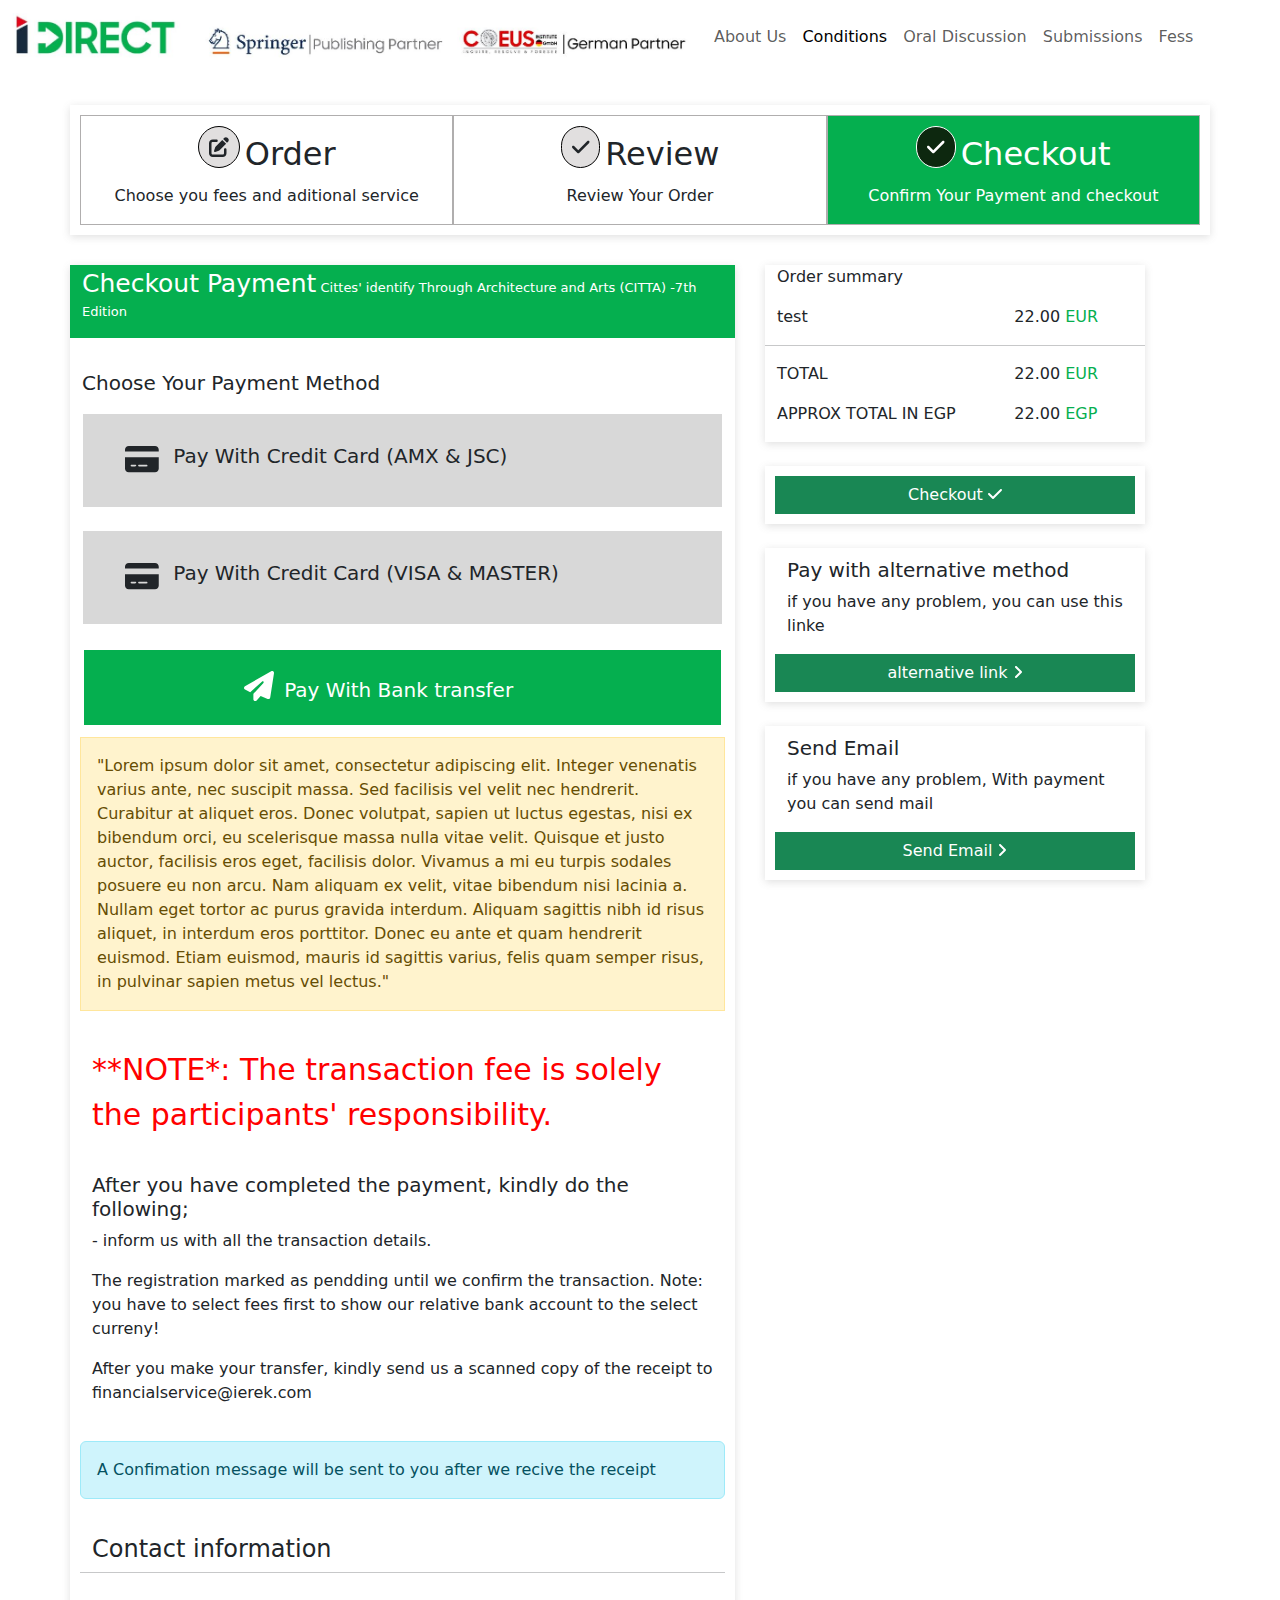
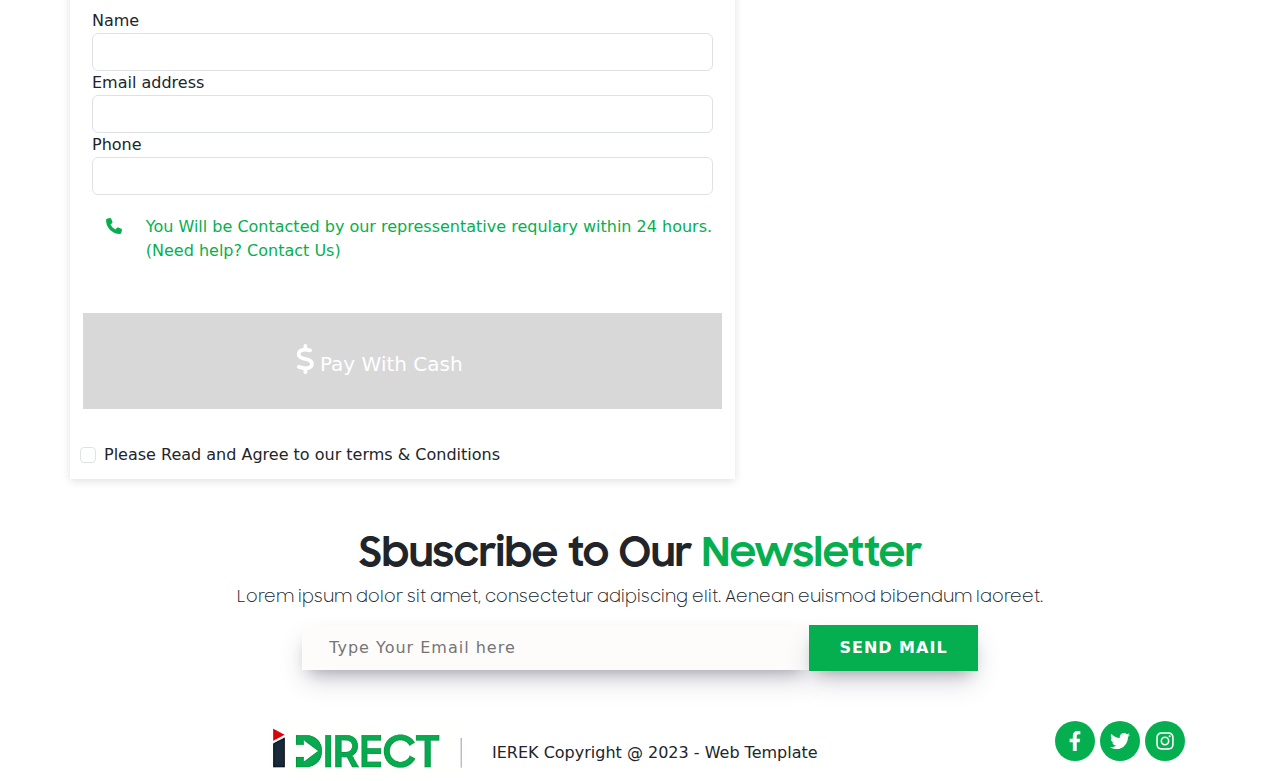
<file: checkout.html>
<!DOCTYPE html>
<html lang="en">

<head>
    <meta charset="UTF-8">
    <meta name="description">
    <meta name="keywords" content="HTML,CSS,bootstrap,JavaScript,education,CS,IS">
    <meta name="author" content="Error 404">
    <meta name="viewport" content="width=device-width, initial-scale=1.0">
    <!-- Latest compiled and minified CSS -->
    <link rel="stylesheet" href="css/bootstrap.min.css">

    <link href="css/style.css" rel="stylesheet">

    <link href="css/bootstrap.css" rel="stylesheet">
    <link href="css/owl.carousel.min.css" rel="stylesheet">
    <link href="css/owl.theme.default.min.css" rel="stylesheet">



    <!-- Bootstrap CSS -->


    <!-- Bootstrap JS -->

    <title>checkout</title>

    <script src="js/all.js"></script>
    <style>
        /****************status*******************************/
        #statues {
            margin-top: 30px;
            text-align: center;
            box-shadow: rgba(99, 99, 99, 0.2) 0px 2px 8px 0px;


        }

        .statues-icon {
            border: 1px solid black;
            font-size: 20px;
            border-radius: 110px;
            padding: 10px;
            background-color: rgb(225, 223, 223);

        }

        .status-row {
            padding: 10px;
        }

        .status-col {
            border: 1px solid #b0aeae;
            padding-top: 10px;

        }

        .status-p {
            padding-top: 10px;
            text-align: center;
        }

        #status-active {
            background-color: #05af4f;
            color: white;
        }

        #icon-active {
            border: 1px solid white;
            color: white;
            border-radius: 110px;
            background-color: rgb(13, 40, 15);
        }

        /****************status*******************************/
        /************************checkout********************/
        .checkout-container {
            margin-top: 30px;
            
        }

        .checkout-p {
            padding-top: 30px;
            font-size: 20px;
        }

        .checkout-row {
            background-color: rgb(216, 216, 216);
            padding: 30px;
            margin-left: 1px;
            margin-right: 1px;
        }

        .checkout-form {
            background-color: #05af4f;
            color: white;
            padding: 20px;
            margin: 2px;
        }

        #warning-p {
            color: red;
            font-size: 30px;
        }
        .checkout-col1{
            box-shadow: rgba(99, 99, 99, 0.2) 0px 2px 8px 0px;
            
        }
        .checkout-col2{
            margin-left: 30px;
        }
        .payment1{
            text-align: end;
        }
        /************************checkout********************/
        @media(max-width:557px) {
            #statues{
                margin-left: 2px;
            }
            .checkout-container{
                margin-left: 2px;
            }
            .checkout-col2{
                padding-top: 30px;
                margin-left: 0px;
            }
            .payment-text{
                margin-left: 15px;
                font-size: 12px;
            }
            #warning-p{
                font-size: 16px;
            }
        }
    </style>
</head>

<body>
    <!--start navbar-->
    <nav class="navbar navbar-expand-lg navbar-light">
        <div class="container-fluid " id="header">
            <a class="navbar-brand" href="#"><img src="img/Capture.JPG" style="" id="logo"></a>
            <button class="navbar-toggler" type="button" data-bs-toggle="collapse" data-bs-target="#navbarNav"
                aria-controls="navbarNav" aria-expanded="false" aria-label="Toggle navigation">
                <span class="navbar-toggler-icon"></span>
            </button>
            <div class=" navbarNav collapse navbar-collapse" id="navbarNav">
                <ul class="navbar-nav">
                    <li class="nav-item">
                        <a class="nav-link " href="#test">About Us</a>
                    </li>
                    <div class="nav-tab navbar-nav">
                        <li class="nav-item">
                            <a class="nav-link active" href="#conditions">Conditions</a>
                        </li>
                        <li class="nav-item">
                            <a class="nav-link" href="#oral">Oral Discussion</a>
                        </li>
                        <li class="nav-item">
                            <a class="nav-link" href="#submissions">Submissions</a>
                        </li>
                        <li class="nav-item">
                            <a class="nav-link" href="#fess">Fess</a>
                        </li>
                    </div>
                </ul>
            </div>
        </div>
    </nav>
    <!--end navbar-->
    <!--start statues section-->
    <div class="container" id="statues">
        <div class="row status-row">
            <div class="col-md-4 col-sm-12 status-col">
                <div class="review-item">
                    <div class="reivew-top">
                        <i class="fas fa-edit myicon statues-icon" style=" "></i>
                        <h2 style="display: inline;">Order</h2>
                    </div>
                    <p class="status-p">Choose you fees and aditional service </p>
                </div>
            </div>

            <div class="col-md-4 col-sm-12 status-col">
                <div class="review-item">
                    <div class="reivew-top">
                        <i class="fa-solid fa-check  myicon statues-icon"></i>
                        <h2 style="display: inline;">Review</h2>
                    </div>
                    <p class="status-p">Review Your Order</p>
                </div>
            </div>
            <div class="col-md-4 col-sm-12 status-col" id="status-active">
                <div class="review-item">
                    <div class="reivew-top">
                        <i class="fa-solid fa-check  myicon statues-icon" id="icon-active"></i>
                        <h2 style="display: inline;" id="status-active">Checkout</h2>
                    </div>
                    <p class="status-p" id="status-active">Confirm Your Payment and checkout </p>
                </div>
            </div>
        </div>
    </div>
    <!--end statues section-->






    <!--start form checkout-->
    <div class="container checkout-container" >
        <div class="row">
            <div  class="col-md-7 col-sm-12 checkout-col1" style="" >
                <div class="row" style="background-color: #05af4f;">
                    <p style="color: white; font-size: 13px;"><span style="font-size: 25px;">Checkout Payment</span>
                        Cittes' identify Through Architecture
                        and Arts (CITTA) -7th Edition</p>

                </div>

                <p class="checkout-p">Choose Your Payment Method</p>

                <div class="row checkout-row" style="">
                    <div class="col-1" style="text-align: end;">
                        <i class="fa-solid fa-credit-card" style="font-size: 30px; "></i>

                    </div>
                    <div class="col-11">
                        <h5 class="payment-text" style="display: inline;">Pay With Credit Card (AMX & JSC)</h5>

                    </div>
                </div>
                <br>
                <div class="row checkout-row" >
                    <div class="col-1 payment1" style="text-align: end;" >
                        <i class="fa-solid fa-credit-card" style="font-size: 30px; "></i>

                    </div>
                    <div class="col-11">
                        <h5  class="payment-text" style="display: inline;">Pay With Credit Card (VISA & MASTER)</h5>

                    </div>
                </div>
                <br>
               
                <div class="row  checkout-form" id="bank" style="">
                    <button id="btn1" style="background-color: #05af4f; border: none; color: white;">
                    <div class="col-11">
                        <i class="fa-solid fa-paper-plane" style="font-size: 30px; "></i>
                        <h5  style="display: inline; margin-left: 5px;">Pay With Bank transfer</h5>

                    </div>
                </button>
                </div>
            

                <div id="content1">
                    <div class="row" style=" padding: 10px;">
                        <div class="alert alert-warning" id="Instructions" role="alert" style="border-radius: 0px;">
                            "Lorem ipsum dolor sit amet, consectetur adipiscing elit. Integer venenatis varius ante, nec
                            suscipit massa. Sed facilisis vel velit nec hendrerit. Curabitur at aliquet eros. Donec
                            volutpat, sapien ut luctus egestas, nisi ex bibendum orci, eu scelerisque massa nulla vitae
                            velit. Quisque et justo auctor, facilisis eros eget, facilisis dolor. Vivamus a mi eu turpis
                            sodales posuere eu non arcu. Nam aliquam ex velit, vitae bibendum nisi lacinia a. Nullam
                            eget tortor ac purus gravida interdum. Aliquam sagittis nibh id risus aliquet, in interdum
                            eros porttitor. Donec eu ante et quam hendrerit euismod. Etiam euismod, mauris id sagittis
                            varius, felis quam semper risus, in pulvinar sapien metus vel lectus."
                        </div>
                    </div>
                    <div class="row" style=" padding: 10px;">
                        <p id="warning-p">**NOTE*: The transaction fee is solely the participants' responsibility.</p>
                    </div>
                    <div class="row" style=" padding: 10px;">
                        <h5>After you have completed the payment, kindly do the following;</h5>
                        <br>
                        <p>- inform us with all the transaction details.</p>
                        <p>The registration marked as pendding until we confirm the transaction. Note: you have to select
                            fees first to show our relative bank account to the select curreny!</p>
                        <p>After you make your transfer, kindly send us a scanned copy of the receipt to
                            financialservice@ierek.com </p>
                    </div>
                    <div class="row" style=" padding: 10px;">
    
                        <div class="alert alert-info" role="alert">
                            A Confimation message will be sent to you after we recive the receipt
                        </div>
                    </div>
                    <div class="row" style=" padding: 10px;">
    
                        <h4> Contact information</h4>
                        <hr>
                    </div>
                    <form action="#" method="POST">
    
                        <div class="row" style=" padding: 10px;">
    
                            <div class="col-12">
                                <label for="Name">Name</label>
                                <input type="text" class="form-control" id="email">
                            </div>
    
                            <br>
    
                            <div class="col-12">
                                <label for="email">Email address</label>
                                <input type="email" class="form-control" id="email">
                            </div>
    
                            <br>
                            <div class="col-12">
                                <label for="Phone">Phone</label>
                                <input type="number" class="form-control" id="email">
                            </div>
    
                        </div>
                    </form>
                    <div class="row" style=" padding: 10px;">
                        <div class="col-1"  style="text-align: end;">
                            <i class="fa-solid fa-phone" style="color: #05af4f; text-align: end;" ></i>
    
                        </div>
                        <div class="col-11" style="text-align: start;">
                            <p style="color: #05af4f; ">You Will be Contacted by our repressentative requlary within 24 hours. (Need help? Contact Us)</p>
                        </div>
                    </div>
                </div>
                
                <br>
                
                <div class="row checkout-row"  id="cash">
                    
                    <button id="btn2" style="background-color: #d8d8d8; border: none; color: white;">
                    <div class="col-11">
                        <i class="fa-solid fa-dollar-sign" style="font-size: 30px; "></i>
                        <h5 style="display: inline;">Pay With Cash</h5>

                    </div>
                </button>
                </div>
                
                <br>
                <div id="content2" style="display: none;">
                    <div class="row" style=" padding: 10px;">
                        <div class="alert alert-warning" id="Instructions" role="alert" style="border-radius: 0px;">
                            "Lorem ipsum dolor sit amet, consectetur adipiscing elit. Integer venenatis varius ante, nec
                            suscipit massa. Sed facilisis vel velit nec hendrerit. Curabitur at aliquet eros. Donec
                            volutpat, sapien ut luctus egestas, nisi ex bibendum orci, eu scelerisque massa nulla vitae
                            velit. Quisque et justo auctor, facilisis eros eget, facilisis dolor. Vivamus a mi eu turpis
                            sodales posuere eu non arcu. Nam aliquam ex velit, vitae bibendum nisi lacinia a. Nullam
                            eget tortor ac purus gravida interdum. Aliquam sagittis nibh id risus aliquet, in interdum
                            eros porttitor. Donec eu ante et quam hendrerit euismod. Etiam euismod, mauris id sagittis
                            varius, felis quam semper risus, in pulvinar sapien metus vel lectus."
                        </div>
                    </div>
                    <div class="row" style=" padding: 10px;">
                        <p id="warning-p">**NOTE*: The transaction fee is solely the participants' responsibility.</p>
                    </div>
                    <div class="row" style=" padding: 10px;">
                        <h5>After you have completed the payment, kindly do the following;</h5>
                        <br>
                        <p>- inform us with all the transaction details.</p>
                        <p>The registration marked as pendding until we confirm the transaction. Note: you have to select
                            fees first to show our relative bank account to the select curreny!</p>
                        <p>After you make your transfer, kindly send us a scanned copy of the receipt to
                            financialservice@ierek.com </p>
                    </div>
                    <div class="row" style=" padding: 10px;">
    
                        <div class="alert alert-info" role="alert">
                            A Confimation message will be sent to you after we recive the receipt
                        </div>
                    </div>
                    <div class="row" style=" padding: 10px;">
    
                        <h4> Contact information</h4>
                        <hr>
                    </div>
                    <form action="#" method="POST">
    
                        <div class="row" style=" padding: 10px;">
    
                            <div class="col-12">
                                <label for="Name">Name</label>
                                <input type="text" class="form-control" id="email">
                            </div>
    
                            <br>
    
                            <div class="col-12">
                                <label for="email">Email address</label>
                                <input type="email" class="form-control" id="email">
                            </div>
    
                            <br>
                            <div class="col-12">
                                <label for="Phone">Phone</label>
                                <input type="number" class="form-control" id="email">
                            </div>
    
                        </div>
                    </form>
                    <div class="row" style=" padding: 10px;">
                        <div class="col-1"  style="text-align: end;">
                            <i class="fa-solid fa-phone" style="color: #05af4f; text-align: end;" ></i>
    
                        </div>
                        <div class="col-11" style="text-align: start;">
                            <p style="color: #05af4f; ">You Will be Contacted by our repressentative requlary within 24 hours. (Need help? Contact Us)</p>
                        </div>
                    </div>
                </div>
                <div class="row" style=" padding: 10px;">
                    <div class="form-check">
                        <input class="form-check-input" type="checkbox" value="" id="flexCheckDefault">
                        <label class="form-check-label" for="flexCheckDefault">
                        Please Read and Agree to our terms & Conditions
                        </label>
                </div>
            </div>
            </div>

            <div class="col-md-4 col-sm-12 checkout-col2"  >
                <div class="row" style="box-shadow: rgba(99, 99, 99, 0.2) 0px 2px 8px 0px;">
                    <p>Order summary</p>
                    <div class="row">
                        <div class="col-8">
                            <p>test</p>
                        </div>
                        <div class="col-4">
                            22.00 <span style="color: #05af4f;">EUR</span>
                        </div>
                    </div>
                    <hr>
                    <div class="row">
                        <div class="col-8">
                            <p>TOTAL</p>
                        </div>
                        <div class="col-4">
                            22.00 <span style="color: #05af4f;">EUR</span>
                        </div>
                    </div>
                    <div class="row">
                        <div class="col-8">
                            <p>APPROX TOTAL IN EGP</p>
                        </div>
                        <div class="col-4">
                            22.00 <span style="color: #05af4f;">EGP</span>
                        </div>
                    </div>
                </div>
                <br>
                <div class="row" style="box-shadow: rgba(99, 99, 99, 0.2) 0px 2px 8px 0px; padding: 10px;">
                    <button type="button" class="btn btn-success" style="border-radius: 0px;">Checkout  <i class="fa-solid fa-check "></i> </button>
                </div>
                <br>
                <div class="row" style="box-shadow: rgba(99, 99, 99, 0.2) 0px 2px 8px 0px; padding: 10px;">
                    <h5>Pay with alternative method</h5>
                    <p>if you have any problem, you can use this linke</p>
                    <button type="button" class="btn btn-success" style="border-radius: 0px;">alternative link  <i class="fa-solid fa-angle-right"></i> </button>

                </div>
                <br>

                <div class="row" style="box-shadow: rgba(99, 99, 99, 0.2) 0px 2px 8px 0px; padding: 10px;">
                    <h5>Send Email</h5>
                    <p>if you have any problem, With payment you can send mail</p>
                    <button type="button" class="btn btn-success" style="border-radius: 0px;">Send Email  <i class="fa-solid fa-angle-right"></i> </button>

                </div>

            </div>
        
        </div></div>
    <!--end form checkout-->

    <footer>
        <div class="container " style="text-align: center; padding-top: 50px; justify-content: center;">
    
    
          <h1 style="font-family: Samsung Sharp Sans bold;">Sbuscribe to Our <span style="color: #05af4f;">Newsletter </span></h1>
          <p style="font-family: Samsung Sharp Sans Regular;">Lorem ipsum dolor sit amet,
            consectetur adipiscing elit. Aenean euismod bibendum
            laoreet.</p>
          <div class="row justify-content-center">
            <form action="#" method="post" name="sign-up" style="width: 700px; border-radius: 0px; ">
              <input type="email" class="input" id="email" name="email" placeholder="Type Your Email here"
                style="border-radius: 0px;  box-shadow: rgba(50, 50, 93, 0.25) 0px 13px 27px -5px, rgba(0, 0, 0, 0.3) 0px 8px 16px -8px;">
              <input type="submit" class="button" id="submit" value="SEND MAIL"
                style="border-radius: 0px; background-color: #05af4f; color: white; box-shadow: rgba(50, 50, 93, 0.25) 0px 13px 27px -5px, rgba(0, 0, 0, 0.3) 0px 8px 16px -8px;">
            </form>
    
          </div>
        </div>
    
        <div class="container-fluid" style="padding-top: 50px;">
          <div class="row">
            <div class="col-md-9" style="text-align: center;">
    
              <div class="row">
                <div class="col-md-6 " id="footer-col" style="">
                  <img src="img/63232073802.png" id="image-footer" style=" ">
                </div>
                <div class="col-md-6" style="" id="footer-text">
                  <p>IEREK Copyright @ 2023 - Web Template</p>
                </div>
              </div>
              
              
            </div>
            <div class="col-md-3" style="text-align: center;">
              <i class="fa-brands fa-facebook-f"
                style="color: white; background-color: #05af4f; padding: 10px; border-radius: 500px;height: 20px; width: 20px;"></i>
              <i class="fa-brands fa-twitter"
                style="color: white; background-color: #05af4f; padding: 10px; border-radius: 500px;height: 20px; width: 20px;"></i>
              <i class="fa-brands fa-instagram"
                style="color: white; background-color: #05af4f; padding: 10px; border-radius: 500px;height: 20px; width: 20px;"></i>
            </div>
    
          </div>
    
        </div>
      </footer>
      

    <script src="js/bootstrap.bundle.js"></script>
    <script>
        var btn1 = document.getElementById("btn1");
        var btn2 = document.getElementById("btn2");
     
        var cont1 = document.getElementById("content1");
        var cont2 = document.getElementById("content2");
        var class1 = document.getElementById("bank");
        var class2 = document.getElementById("cash");
     
     
        btn1.addEventListener("click", function(){
       
         cont1.style.display='block';
        cont2.style.display='none';
        btn2.style.backgroundColor='#d8d8d8';
        btn2.style.color="black";
        btn1.style.backgroundColor='#05af4f';
        btn1.style.color="white";
        class1.style.backgroundColor='#05af4f';
        class2.style.backgroundColor='#d8d8d8';
        

     });
     btn2.addEventListener("click", function(){
        
         cont1.style.display='none';
        cont2.style.display='block';
        btn1.style.backgroundColor='#d8d8d8';
        btn1.style.color="black";
        btn2.style.backgroundColor='#05af4f';
        btn2.style.color="white";
        class2.style.backgroundColor='#05af4f';
        class1.style.backgroundColor='#d8d8d8';
        
     });
       </script>
</body>

</html>
</file>
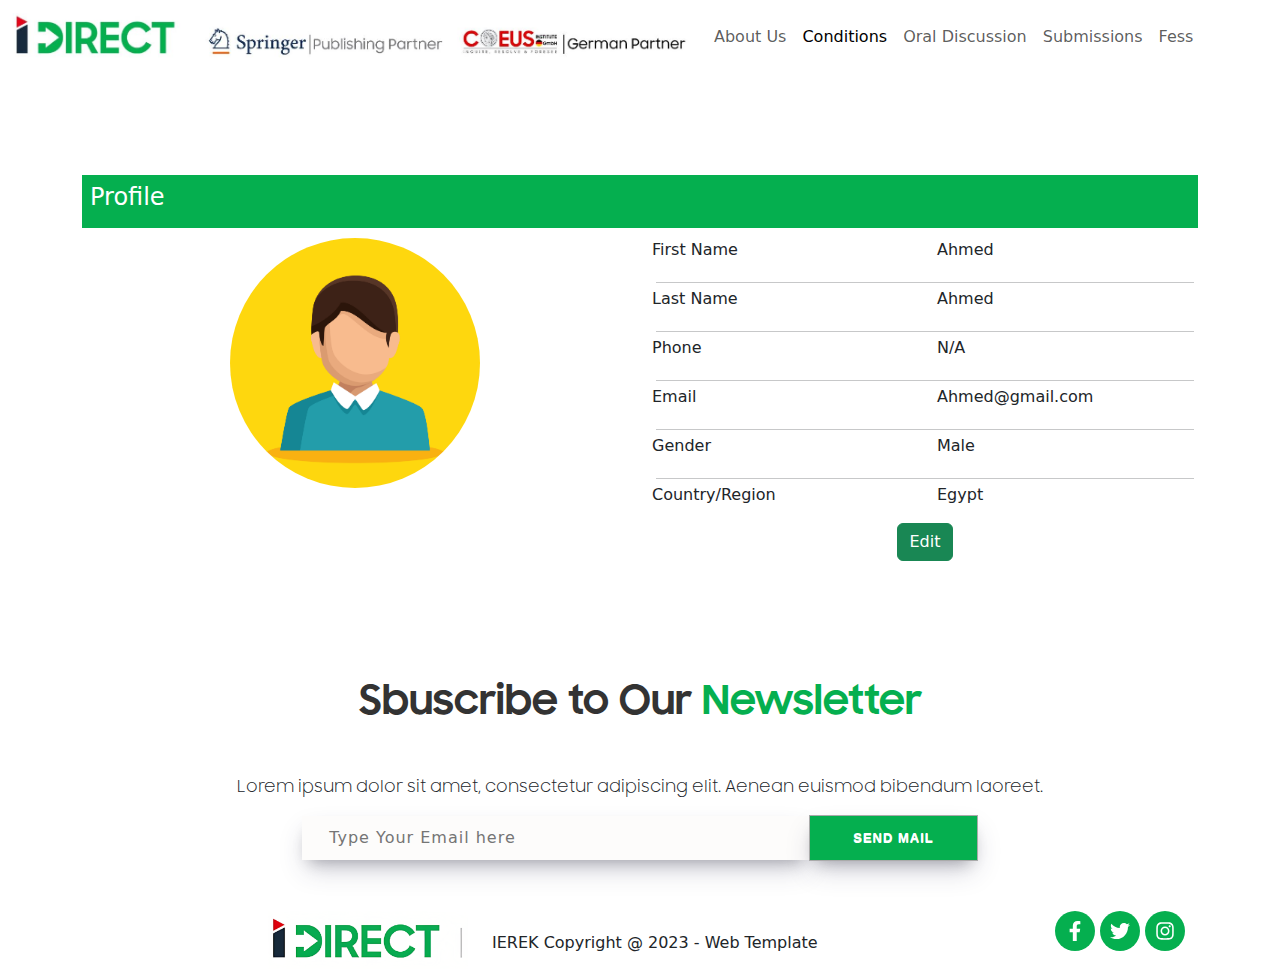
<file: profile.html>
<!DOCTYPE html>
<html lang="en">

<head>
  <meta charset="UTF-8">
  <meta name="description" >
  <meta name="keywords" content="HTML,CSS,bootstrap,JavaScript,education,CS,IS">
  <meta name="author" content="Error 404">
  <meta name="viewport" content="width=device-width, initial-scale=1.0">
  <!-- Latest compiled and minified CSS -->
  <link rel="stylesheet" href="css/bootstrap.min.css">

  <link href="css/style.css" rel="stylesheet">

  <link href="css/bootstrap.css" rel="stylesheet">

  


  <!-- Bootstrap CSS -->


  <!-- Bootstrap JS -->



  <script src="js/all.js"></script>
  <title>index</title>
  <style>

@media (max-width: 414px) {
    #Edit-Profile{
        width: 400px;
    }
}
    .divider{
        margin: 4px;
    }
  </style>
  <style>
    h1 {
  text-align: center;
  font-family: "Trebuchet MS", Tahoma, Arial, sans-serif;
  color: #333;
  text-shadow: 0 1px 0 #fff;
  margin: 50px 0;
}
#wrapper {
  width: 100px;
  margin: 0 auto;
  background: #fff;
  padding: 20px;
  border: 10px solid #aaa;
  border-radius: 15px;
  background-clip: padding-box;
  text-align: center;
}
.button {
  font-family: Helvetica, Arial, sans-serif;
  font-size: 13px;
  padding: 5px 10px;
  border: 1px solid #aaa;
  background-color: #eee;
  background-image: linear-gradient(top, #fff, #f0f0f0);
  border-radius: 2px;
  box-shadow: 0 1px 3px rgba(0, 0, 0, 0.15);
  color: #666;
  text-decoration: none;
  text-shadow: 0 1px 0 #fff;
  cursor: pointer;
  transition: all 0.2s ease-out;
}
.button:hover {
  border-color: #999;
  box-shadow: 0 1px 3px rgba(0, 0, 0, 0.25);
}
.button:active {
  box-shadow: 0 1px 3px rgba(0, 0, 0, 0.25) inset;
}
.overlay {
  position: absolute;
  top: 0;
  bottom: 0;
  left: 0;
  right: 0;
  background: rgba(0, 0, 0, 0.5);
  transition: opacity 200ms;
  visibility: hidden;
  opacity: 0;
}
.overlay.light {
  background: rgba(255, 255, 255, 0.5);
}
.overlay .cancel {
  position: absolute;
  width: 100%;
  height: 100%;
  cursor: default;
}
.overlay:target {
  visibility: visible;
  opacity: 1;
}
.popup {
  margin: 75px auto;
  padding: 20px;
  background: #fff;
  border: 1px solid #666;
  width: 800px;
  box-shadow: 0 0 50px rgba(0, 0, 0, 0.5);
  position: relative;
}
.light .popup {
  border-color: #aaa;
  box-shadow: 0 2px 10px rgba(0, 0, 0, 0.25);
}
.popup h2 {
  margin-top: 0;
  color: #666;
  font-family: "Trebuchet MS", Tahoma, Arial, sans-serif;
}
.popup .close {
  position: absolute;
  width: 20px;
  height: 20px;
  top: 20px;
  right: 20px;
  opacity: 0.8;
  transition: all 200ms;
  font-size: 24px;
  font-weight: bold;
  text-decoration: none;
  color: #666;
}
.popup .close:hover {
  opacity: 1;
}
.popup .content {
  max-height: 400px;
}
.popup p {
  margin: 0 0 1em;
}
.popup p:last-child {
  margin: 0;
}

  </style>

</head>

<body>
  <a href="#articleViwer" id="articleHref"></a>
  <!-------------------------------------------------------------Start Navbar---------------------------------------------------------------------->


  <nav class="navbar navbar-expand-lg navbar-light" >
    <div class="container-fluid "id="header">
      <a class="navbar-brand" href="#"><img src="img/Capture.JPG"
        style="" id="logo"></a>
      <button class="navbar-toggler" type="button" data-bs-toggle="collapse" data-bs-target="#navbarNav" aria-controls="navbarNav" aria-expanded="false" aria-label="Toggle navigation">
        <span class="navbar-toggler-icon"></span>
      </button>
      <div class=" navbarNav collapse navbar-collapse" id="navbarNav">
        <ul class="navbar-nav">
          <li class="nav-item">
            <a class="nav-link "  href="#test">About Us</a>
          </li>
          <div class="nav-tab navbar-nav">
          <li class="nav-item">
            <a class="nav-link active" href="#conditions">Conditions</a>
          </li>
          <li class="nav-item">
            <a class="nav-link" href="#oral">Oral Discussion</a>
          </li>
          <li class="nav-item">
            <a class="nav-link" href="#submissions">Submissions</a>
          </li>
          <li class="nav-item">
            <a class="nav-link" href="#fess">Fess</a>
          </li>
        </div>
        </ul>
      </div>
    </div>
  </nav>
  

  <!-------------------------------------------------------------End Navbar---------------------------------------------------------------------->

  <!-------------------------------------------------------------start Main---------------------------------------------------------------------->
  <main>
    <div class="container" style="margin-top: 100px; border-radius: solid 10px;">
        <div style="background-color: #05af4f; color: white; padding: 8px;">
            <h4>Profile  </h4>
        </div>
      <div class="row">
        <div class="col-md-6 col-sm-12" style="    text-align: center;">
<img  src="img/60111.jpg"  style="width: 250px; margin-top: 10px; border-radius: 50%; text-align: center;"/>
        </div>
        <div class="col-md-6 col-sm-12 " style="margin-top:10px ;">
            <div class="row">
                <div class="col-6">
                    <p>First Name</p>
                </div>
                <div class="col-6">
                    Ahmed
                </div>
            </div>
            <hr class="divider">
                <div class="row">
                    <div class="col-6">
                        <p>Last Name</p>
                    </div>
                    <div class="col-6">
                        Ahmed
                    </div>
                </div>
          
          <hr class="divider">
            <div class="row">
                <div class="col-6">
                    <p>Phone</p>
                </div>
                <div class="col-6">
                    N/A
                </div>
            </div>
     
      <hr class="divider">
            <div class="row">
                <div class="col-6">
                    <p>Email</p>
                </div>
                <div class="col-6">
                    Ahmed@gmail.com
                </div>
            </div>
     
      <hr class="divider">
            <div class="row">
                <div class="col-6">
                    <p>Gender</p>
                </div>
                <div class="col-6">
                    Male
                </div>
            </div>
    
      <hr class="divider">
            <div class="row">
                <div class="col-6">
                    <p>Country/Region</p>
                </div>
                <div class="col-6">
                    Egypt
                </div>
            </div>
     
            <p style="text-align: center;"><a type="button" class="btn btn-success" href="#popup1" >Edit</a></p>

        </div>
        

    </div>
    <div id="popup1" class="overlay"  >


        <div class="popup" id="Edit-Profile"  style="height: 640px; ">
          <div class="row">
            <div class="col-6 ">
              <h5 id="form-title">Edit Profile </h5>
      
            </div>
            <div class="col-6" style="text-align: end;">
              <a class="close" href="#" style="  text-decoration: none; color: black;  font-size: 25px; ">&times;</a>
      
            </div>
          </div>
              <div class="content" style="">
              <form action="#" method="POST">
          
                <div class="row" style=" padding: 10px;">    
                    <div class="col-12 grid-form">
                        <label for="email">first Name</label>
                        <input type="text" class="form-control" id="email">
                    </div>
                    <div class="col-12 grid-form">
                        <label for="email">Last Name</label>
                        <input type="text" class="form-control" id="email">
                    </div>
                    <div class="col-12 grid-form">
                        <label for="email">Phone</label>
                        <input type="number" class="form-control" id="email">
                    </div>      
                    <div class="col-12 grid-form">
                        <label for="email">Email address</label>
                        <input type="email" class="form-control" id="email">
                    </div>
      
                    <div class="col-12 grid-form">
                      <label for="password">Gender</label>
                      <input class="form-check-input" type="radio" name="flexRadioDefault" id="flexRadioDefault1">
                      <label class="form-check-label" for="flexRadioDefault1">
                        Male
                      </label>
                      <input class="form-check-input" type="radio" name="flexRadioDefault" id="flexRadioDefault1">
                      <label class="form-check-label" for="flexRadioDefault1">
                        Fmale
                      </label>
                     </div>

                     <div class="col-12 grid-form">
                        <label for="Name">Country/Region</label>
          
                        <select class="form-select" aria-label="Default select example">
                          <option selected>Egypt</option>
                          <option value="1">One</option>
                          <option value="2">Two</option>
                          <option value="3">Three</option>
                        </select>
                    </div>
                  <div class="col-12 grid-form" style="text-align: center;">
                    <button type="button" class="btn btn-light">Cancel</button>

                    <button type="button" class="btn btn-success">Save</button>

                </div>
      
                </div>
            </form>
              </div>
      
          </div>
      
      
        
      
      </div>
  </main>




  <footer>
    <div class="container " style="text-align: center; padding-top: 50px; justify-content: center;">


      <h1 style="font-family: Samsung Sharp Sans bold;">Sbuscribe to Our <span style="color: #05af4f;">Newsletter </span></h1>
      <p style="font-family: Samsung Sharp Sans Regular;">Lorem ipsum dolor sit amet,
        consectetur adipiscing elit. Aenean euismod bibendum
        laoreet.</p>
      <div class="row justify-content-center">
        <form action="#" method="post" name="sign-up" style="width: 700px; border-radius: 0px; ">
          <input type="email" class="input" id="email" name="email" placeholder="Type Your Email here"
            style="border-radius: 0px;  box-shadow: rgba(50, 50, 93, 0.25) 0px 13px 27px -5px, rgba(0, 0, 0, 0.3) 0px 8px 16px -8px;">
          <input type="submit" class="button" id="submit" value="SEND MAIL"
            style="border-radius: 0px; background-color: #05af4f; color: white; box-shadow: rgba(50, 50, 93, 0.25) 0px 13px 27px -5px, rgba(0, 0, 0, 0.3) 0px 8px 16px -8px;">
        </form>

      </div>
    </div>

    <div class="container-fluid" style="padding-top: 50px;">
      <div class="row">
        <div class="col-md-9" style="text-align: center;">

          <div class="row">
            <div class="col-md-6 " id="footer-col" style="">
              <img src="img/63232073802.png" id="image-footer" style=" ">
            </div>
            <div class="col-md-6" style="" id="footer-text">
              <p>IEREK Copyright @ 2023 - Web Template</p>
            </div>
          </div>
          
          
        </div>
        <div class="col-md-3" style="text-align: center;">
          <i class="fa-brands fa-facebook-f"
            style="color: white; background-color: #05af4f; padding: 10px; border-radius: 500px;height: 20px; width: 20px;"></i>
          <i class="fa-brands fa-twitter"
            style="color: white; background-color: #05af4f; padding: 10px; border-radius: 500px;height: 20px; width: 20px;"></i>
          <i class="fa-brands fa-instagram"
            style="color: white; background-color: #05af4f; padding: 10px; border-radius: 500px;height: 20px; width: 20px;"></i>
        </div>

      </div>

    </div>
  </footer>
  




  

  <!-- jQuery library -->
  <script src="js/bootstrap.bundle.js"></script>

</body>

</html>
</file>
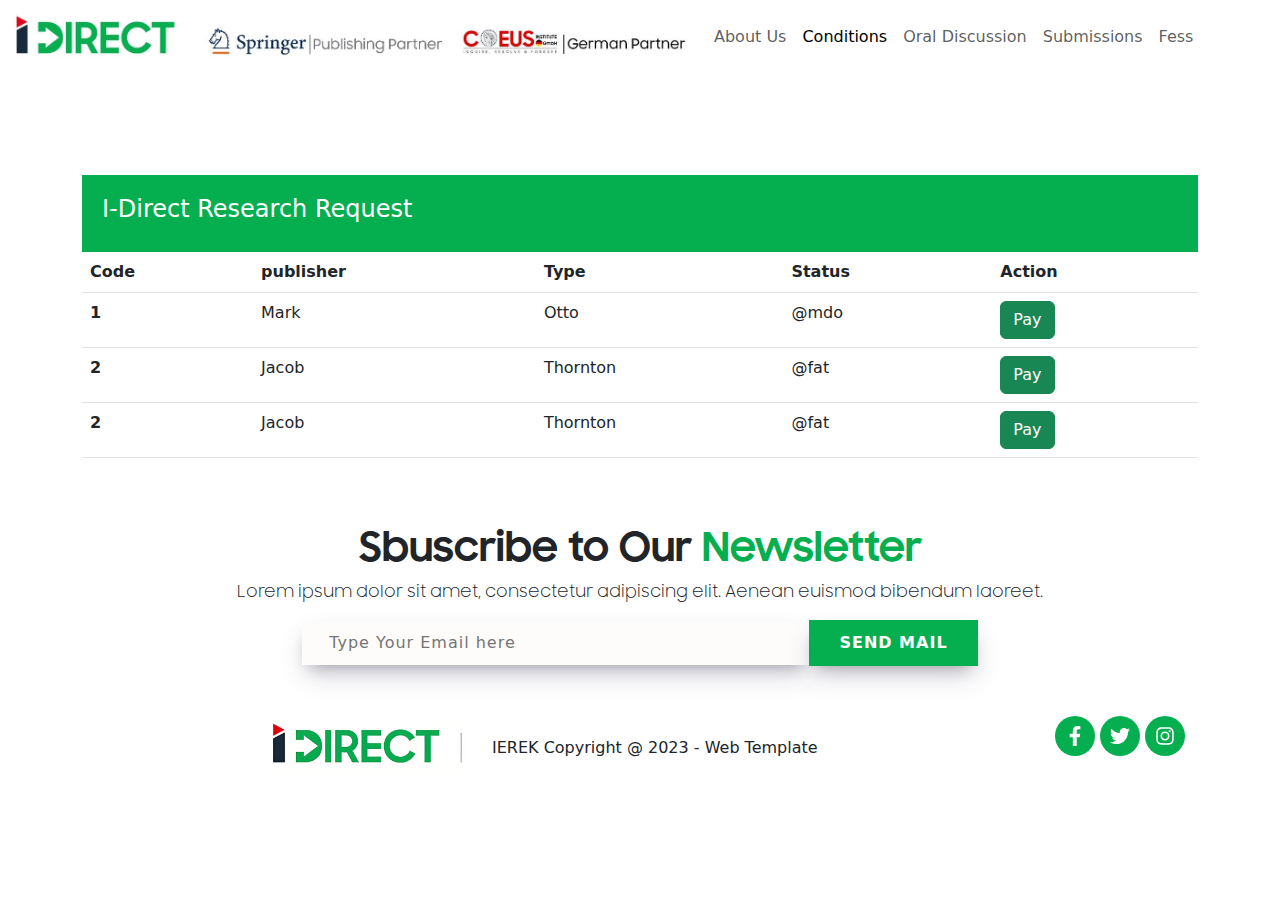
<file: tabel.html>
<!DOCTYPE html>
<html lang="en">

<head>
  <meta charset="UTF-8">
  <meta name="description" >
  <meta name="keywords" content="HTML,CSS,bootstrap,JavaScript,education,CS,IS">
  <meta name="author" content="Error 404">
  <meta name="viewport" content="width=device-width, initial-scale=1.0">
  <!-- Latest compiled and minified CSS -->
  <link rel="stylesheet" href="css/bootstrap.min.css">

  <link href="css/style.css" rel="stylesheet">

  <link href="css/bootstrap.css" rel="stylesheet">
  <link href="css/owl.carousel.min.css" rel="stylesheet">
  <link href="css/owl.theme.default.min.css" rel="stylesheet">
  


  <!-- Bootstrap CSS -->


  <!-- Bootstrap JS -->



  <script src="js/all.js"></script>
  <title>index</title>

</head>

<body>
  <a href="#articleViwer" id="articleHref"></a>
  <!-------------------------------------------------------------Start Navbar---------------------------------------------------------------------->


  <nav class="navbar navbar-expand-lg navbar-light" >
    <div class="container-fluid "id="header">
      <a class="navbar-brand" href="#"><img src="img/Capture.JPG"
        style="" id="logo"></a>
      <button class="navbar-toggler" type="button" data-bs-toggle="collapse" data-bs-target="#navbarNav" aria-controls="navbarNav" aria-expanded="false" aria-label="Toggle navigation">
        <span class="navbar-toggler-icon"></span>
      </button>
      <div class=" navbarNav collapse navbar-collapse" id="navbarNav">
        <ul class="navbar-nav">
          <li class="nav-item">
            <a class="nav-link "  href="#test">About Us</a>
          </li>
          <div class="nav-tab navbar-nav">
          <li class="nav-item">
            <a class="nav-link active" href="#conditions">Conditions</a>
          </li>
          <li class="nav-item">
            <a class="nav-link" href="#oral">Oral Discussion</a>
          </li>
          <li class="nav-item">
            <a class="nav-link" href="#submissions">Submissions</a>
          </li>
          <li class="nav-item">
            <a class="nav-link" href="#fess">Fess</a>
          </li>
        </div>
        </ul>
      </div>
    </div>
  </nav>
  

  <!-------------------------------------------------------------End Navbar---------------------------------------------------------------------->

  <!-------------------------------------------------------------start Main---------------------------------------------------------------------->
  <main>
    <div class="container" style="margin-top: 100px; border-radius: solid 10px;">
        <div style="background-color: #05af4f; color: white; padding: 20px;">
            <h4>I-Direct Research Request  </h4>
        </div>
        <table class="table">
            <thead>
              <tr>
                <th scope="col">Code</th>
                <th scope="col">publisher</th>
                <th scope="col">Type</th>
                <th scope="col">Status</th>
                <th scope="col">Action</th>

              </tr>
            </thead>
            <tbody>
              <tr>
                <th scope="row">1</th>
                <td>Mark</td>
                <td>Otto</td>
                <td>@mdo</td>
                <td><button type="button" class="btn btn-success">Pay</button></td>

              </tr>
              <tr>
                <th scope="row">2</th>
                <td>Jacob</td>
                <td>Thornton</td>
                <td>@fat</td>
                <td><button type="button" class="btn btn-success">Pay</button></td>

              </tr>
              <tr>
                <th scope="row">2</th>
                <td>Jacob</td>
                <td>Thornton</td>
                <td>@fat</td>
                <td><button type="button" class="btn btn-success">Pay</button></td>

              </tr>
              
            </tbody>
          </table>

    </div>
    
  </main>




  <footer>
    <div class="container " style="text-align: center; padding-top: 50px; justify-content: center;">


      <h1 style="font-family: Samsung Sharp Sans bold;">Sbuscribe to Our <span style="color: #05af4f;">Newsletter </span></h1>
      <p style="font-family: Samsung Sharp Sans Regular;">Lorem ipsum dolor sit amet,
        consectetur adipiscing elit. Aenean euismod bibendum
        laoreet.</p>
      <div class="row justify-content-center">
        <form action="#" method="post" name="sign-up" style="width: 700px; border-radius: 0px; ">
          <input type="email" class="input" id="email" name="email" placeholder="Type Your Email here"
            style="border-radius: 0px;  box-shadow: rgba(50, 50, 93, 0.25) 0px 13px 27px -5px, rgba(0, 0, 0, 0.3) 0px 8px 16px -8px;">
          <input type="submit" class="button" id="submit" value="SEND MAIL"
            style="border-radius: 0px; background-color: #05af4f; color: white; box-shadow: rgba(50, 50, 93, 0.25) 0px 13px 27px -5px, rgba(0, 0, 0, 0.3) 0px 8px 16px -8px;">
        </form>

      </div>
    </div>

    <div class="container-fluid" style="padding-top: 50px;">
      <div class="row">
        <div class="col-md-9" style="text-align: center;">

          <div class="row">
            <div class="col-md-6 " id="footer-col" style="">
              <img src="img/63232073802.png" id="image-footer" style=" ">
            </div>
            <div class="col-md-6" style="" id="footer-text">
              <p>IEREK Copyright @ 2023 - Web Template</p>
            </div>
          </div>
          
          
        </div>
        <div class="col-md-3" style="text-align: center;">
          <i class="fa-brands fa-facebook-f"
            style="color: white; background-color: #05af4f; padding: 10px; border-radius: 500px;height: 20px; width: 20px;"></i>
          <i class="fa-brands fa-twitter"
            style="color: white; background-color: #05af4f; padding: 10px; border-radius: 500px;height: 20px; width: 20px;"></i>
          <i class="fa-brands fa-instagram"
            style="color: white; background-color: #05af4f; padding: 10px; border-radius: 500px;height: 20px; width: 20px;"></i>
        </div>

      </div>

    </div>
  </footer>
  




  

  <!-- jQuery library -->
  <script src="js/bootstrap.bundle.js"></script>
  <script src="js/coursel.js"></script>
  <script src="js/customSelector.js"></script>

  <script src="js/jquery.min.js"></script>
  <script src="js/owl.carousel.js"></script>

  <script>
    $('.owl-carousel').owlCarousel({
      loop:true,
         margin:20,
         responsiveClass:true,
         navText: ['<img class="navs" src="img/Untitled-2copy.png">','<img  class="navs" src="img/Untitled-1 copy.png">'],
         nav:true,                  
         responsive:{
           
            0:{
                items:1,
                nav:true
            },
            1000:{
                items:2,
                nav:true,
                loop:false
            },
            1274:{
              items:3,
                nav:true,
                loop:false
            }
         } 
})
    </script>

  <script>
    function expandCollapse() {
        var content = document.getElementById("collapseParagraph");
        if (content.style.maxHeight) {
            content.style.maxHeight = null;
        } else {
            content.style.maxHeight = "none"; /* You can adjust the height as needed */
        }
    }
</script>
  <script>


    function openCity(evt, cityName) {
      var i, tabcontent, tablinks;
      tabcontent = document.getElementsByClassName("tabcontent");
      for (i = 0; i < tabcontent.length; i++) {
        tabcontent[i].style.display = "none";
      }
      tablinks = document.getElementsByClassName("tablinks");
      for (i = 0; i < tablinks.length; i++) {
        tablinks[i].className = tablinks[i].className.replace(" active", "");
      }
      document.getElementById(cityName).style.display = "block";
      evt.currentTarget.className += " active";
    }

    const readMoreBtn = document.querySelector('.read-more');
    const collapseEl = document.querySelector('.collapse');
    count = 0
    readMoreBtn.addEventListener('click', function () {
      
    readMoreBtn.textContent = count %2 == 0? 'Read less' : "Read More";            
      count++
    });


    

    
  </script>
</body>

</html>
</file>
<file: css/style.css>
.carousel-control-prev-icon,
.carousel-control-next-icon {
  background-image: url("data:image/svg+xml,%3csvg xmlns='http://www.w3.org/2000/svg' fill='%23000' viewBox='0 0 8 8'%3e%3cpath d='M5.25 0l-4 4 4 4 1-1-3-3 3-3z'/%3e%3c/svg%3e");
}

body {
  overflow-x: hidden;
}

/* Style the tab */
.tab {
  overflow: hidden;
  border: 1px solid #ccc;
  background-color: #f1f1f1;
}

/* Style the buttons inside the tab */
.tab button {
  background-color: inherit;
  float: left;
  border: none;
  outline: none;
  cursor: pointer;
  padding: 14px 16px;
  transition: 0.3s;
  font-size: 17px;
}

/* Change background color of buttons on hover */
.tab button:hover {
  background-color: #ddd;
}

/* Create an active/current tablink class */
.tab button.active {
  background-color: #ccc;
}

/* Style the tab content */
.tabcontent {
  display: none;
  padding: 6px 12px;
  border: 1px solid #ccc;
  border-top: none;
}

/*******/
.test:active {
  background-color: aqua;
}

.social {
  background-color: #05af4f;
  position: fixed;
  right: 0;
  width: 50px;
  height: 200px;
  display: flex;
  flex-direction: column;
  top: 20%;
  border-top-left-radius: 9px;
  border-bottom-left-radius: 9px;
}
.social .social-item {
  flex: 1;
  text-align: center;
  padding-top: 40%;
  margin: 2px;
  width: 100%;
  color: aliceblue;
}

#card1 .card .discription {
  display: none;
}

.shadow-box {
  box-shadow: rgba(17, 17, 26, 0.1) 0px 4px 16px, rgba(17, 17, 26, 0.05) 0px 8px 32px;
}

#full-discription-continer {
  max-height: 450px;
  overflow-y: scroll;
}

#selector-btn {
  display: flex;
  gap: 5px;
  margin: auto;
  margin-top: -90px;
  width: fit-content;
}

.checkbox-button input[type=checkbox] {
  display: none;
}

/* Style the checkbox container to look like a button */
.checkbox-button {
  flex: 1;
  height: 50px;
}
.checkbox-button .content {
  display: none;
}

/* Style the checkbox container when the checkbox is checked */
.checkbox-button input[type=checkbox]:checked + label {
  background-color: rgb(192, 192, 192); /* Change this to your desired color for checked state */
  color: #000000; /* Change the text color for checked state */
}

/* Style the label text inside the checkbox container */
.checkbox-button label {
  transition: 0.3s;
  height: 100%;
  border-color: white;
  background-color: #05af4f;
  border-radius: 0px;
  color: white;
  text-decoration: none;
  display: block;
  margin: 20px auto;
  position: relative;
  overflow: hidden;
  padding: 0 20px;
  text-transform: uppercase;
  font-size: 0.875rem;
  letter-spacing: 0.15rem;
  line-height: 1.8;
  text-align: center;
  padding-top: 15px;
}

#artcile-view {
  padding: 50px;

  background-color: #eef3ec;
  min-height: 300px;
  justify-content: center;
  margin-top: 70px;
}/*# sourceMappingURL=style.css.map */


form {
  display: flex;
  align-items: center;
}

.overlay {
  width: 100vw;
  height: 100vh;
  
  display: flex;
 
  justify-content: center;
  align-items: center;
  
  background-color: rgba(0, 0, 0, .7);
}

.modal {
  width: 500px;
  
  padding: 0px 30px 30px 30px;
  
  background: #FFA644;
  
  border-radius: 5px 5px 5px 5px;
}

.input {
  width: 75%;
  height: 44px;
  
  background: #FDFCFB;
  
  border-radius: 5px 0 0 5px;
  border: none;
  
  font-family: inherit;
  color: #737373;
  letter-spacing: 1px;
  text-indent: 5%;
}

.button {
  width: 25%;
  height: 46px;
  
  background-color: #E54661;
  
  border: none;
  border-radius: 0 5px 5px 0;
  
  font-family: inherit;
  font-weight: bold;
  color: inherit;
  letter-spacing: 1px;
  
  cursor: pointer;
}

/*font */



/* #### Generated By: http://www.cufonfonts.com #### */

@font-face {
  font-family: 'Samsung Sharp Sans Regular';
  font-style: normal;
  font-weight: normal;
  src: local('Samsung Sharp Sans Regular'), url('../font/samsungsharpsans.woff') format('woff');
  }
  

  @font-face {
  font-family: 'Samsung Sharp Sans Medium';
  font-style: normal;
  font-weight: normal;
  src: local('Samsung Sharp Sans Medium'), url('../font/samsungsharpsans-medium.woff') format('woff');
  }
  

  @font-face {
  font-family: 'Samsung Sharp Sans Bold';
  font-style: normal;
  font-weight: normal;
  src: local('Samsung Sharp Sans Bold'), url('../font/samsungsharpsans-bold.woff') format('woff');
  }



  /****muilti selector***/
  .multiselect-dropdown {
    position: relative;
    width: 90%;
    max-width: 350px;
    height: 60px;
    border-radius: 5px;
    font-family: sans-serif;
    border-color: #000000;
    border-radius: 5px;
    cursor: pointer;
    background-color: #fff;
  }
  
  .icon {
    position: absolute;
    right: 1em;
    top: 50%;
    transform: translateY(-50%);
    z-index: 2;
  }
  
  .menu {
    list-style-type: none;
    width: 100%;
    top: 120%;
    position: absolute;
    border-radius: inherit;
    height: 0%;
    transition: height 300ms ease-in-out;
    cursor: pointer;
    overflow-y: scroll;
    background-color: #fff;
  }
  
  .menu li {
    padding: 1em;
    transition: background 300ms ease-in;
    opacity: 0;
    transition: opacity 400ms ease-in-out;
  }
  
  .menu li:hover {
    background-color: rgba(87, 82, 82, 0.25);
  }
  
  .multiselect-dropdown.show .menu {
    height: 200px;
  }
  
  .multiselect-dropdown.show .menu li {
    opacity: 1;
  }
  
  .selectedList-container {
    position: relative;
    width: 100%;
    height: 100%;
    inset: 0;
    border-radius: inherit;
    display: flex;
    align-items: center;
    flex-wrap: wrap;
    overflow: auto;
    padding: 0.5em;
  }
  
  ::-webkit-scrollbar {
    width: 5px;
  }
  
  ::-webkit-scrollbar-track {
    background: #f1f1f1;
  }
  
  ::-webkit-scrollbar-thumb {
    background: #000000;
  }
  
  .selectedItem {
    position: relative;
    border: 2px solid #000000;
    padding: 0.1em 0 0.1em 0.75em;
    height: 35px;
    border-radius: inherit;
    margin: 0.25em;
    display: flex;
    justify-content: space-between;
    align-items: center;
    animation: zoomIn 350ms ease-in-out 1;
  }
  
  .selectedItem .fa-solid {
    margin: 0 0.5em;
  }
  
  .zoomOut {
    animation: zoomOut 400ms ease-in-out 1;
  }
  
  @keyframes zoomIn {
    0% {
      transform: scale(0);
    }
  
    100% {
      transform: scale(1);
    }
  }
  
  @keyframes zoomOut {
    0% {
      transform: scale(1);
    }
  
    100% {
      transform: scale(0);
    }
  }
  
 /*************************/
 .tox-notification {
  display: none;
}
.selectedItem{
  padding-right: 10px;
}
.books{
  width: 120px;
}
#logo{
  width: 678px; padding-top: 0px; padding-left: 00px;
}
#btns-banner{
  text-align: right;  ;
}
#btn-ierek1-banner{
  border-radius: 50px; width: 200px; font-size: 25px; background-color: #05af4f; color: white; font-family: Samsung Sharp Sans Regular; 
}
#btn-ierek2-banner{
  border-radius: 50px;  width: 200px; font-size: 25px; font-family: Samsung Sharp Sans Regular;
}
#banner-text{
  width: 100%; color: white; font-weight: bold; text-align: center; padding-left: 50px;font-family:Samsung Sharp Sans Bold; font-size: 55px;
}
#banner{
  background-image: url('../img/4.png');
  height: 500px;

  background-size: cover;
}
.tab{
  font-family: Samsung Sharp Sans bold; width: 218px;
}
#footer-text{
  text-align: start; padding-top: 20px;
}
#image-footer{
  width: 50px; width:200px ;
}
#footer-col{
  text-align: end;
}
#image-banner{
  width: 500px;
}
#abstract-2{
  margin-left: 40px; box-shadow: rgba(50, 50, 93, 0.25) 0px 6px 12px -2px, rgba(0, 0, 0, 0.3) 0px 3px 7px -3px;  padding: 20px; height: 980px;
}
#image-footer{
  text-align: end;
}
#text-footer{
  text-align: start; padding-top: 20px;
}

#abstract-container{
  padding-top: 100px; font-family: Samsung Sharp Sans Regular;
}
#abstract-subject{
  border-radius: 0px; border: 1px solid black; width:354px ;
}
#textarea-tiny{
  width: 100%;
}
#paper-2{
  margin-left: 40px; box-shadow: rgba(50, 50, 93, 0.25) 0px 6px 12px -2px, rgba(0, 0, 0, 0.3) 0px 3px 7px -3px;  padding: 20px; height: 980px;
}
#paper-container{
  padding-top: 100px; font-family: Samsung Sharp Sans Regular;
}
#footer-paper-text{
  text-align: start; padding-top: 20px;
}
#view-paper-2{
  margin-left: 40px; box-shadow: rgba(50, 50, 93, 0.25) 0px 6px 12px -2px, rgba(0, 0, 0, 0.3) 0px 3px 7px -3px;  padding: 20px; height: 980px; width: 400px;
}
#view-paper-1{
  box-shadow: rgba(50, 50, 93, 0.25) 0px 6px 12px -2px, rgba(0, 0, 0, 0.3) 0px 3px 7px -3px; width: 700px;
}
.text-view{
  text-align: end;

}
.value-text{
  text-align: start; padding-left: 48px;
}
.value-text-2{
  text-align: start; padding-left: 90px;

}
.Commented-publisher{
  padding-top: 30px;
}
.Commented-publisher-2{
  padding-left: 150px; padding-right: 100px;
}
#text-value{
  padding-left: 50px;
}
#text-value2{
  padding-left: 100px;
}
#Commentes{
  padding-left:100px ; padding-right: 100px; padding-top: 20px; background-color: rgb(209, 202, 202); width: 600px;
}
#result-container{
  padding-top: 100px; font-family: Samsung Sharp Sans Regular;
}
#result-1{
  box-shadow: rgba(50, 50, 93, 0.25) 0px 6px 12px -2px, rgba(0, 0, 0, 0.3) 0px 3px 7px -3px; width: 700px; height: 400px;
}
#result-2{
  margin-left: 40px; box-shadow: rgba(50, 50, 93, 0.25) 0px 6px 12px -2px, rgba(0, 0, 0, 0.3) 0px 3px 7px -3px;  padding: 20px; height: 980px; width: 400px;
}
#register{
  width: 500px;
}
#form-title{
  font-size: 18px;
}
.grid-form{
  padding-bottom: 20px;
}

#user-btn{
  padding: 0px;
    margin-right: 55px;

}
#user-name{
  font-size: 13px;

}
#user-menu{
  margin-right: 21px;
}
/******************responsive***********************************/

    /* Styles for tablets (portrait and landscape) */
@media screen and (min-width: 768px) and (max-width: 1023px) {

  #header{
    justify-content: center;
  }
  #logo{
    width: 700px;
  }
  .books{
    width: 80px;
  }
  #btn-ierek1-banner{
    width: 150px; font-size: 15px; margin-left: 25px; 
  }
  #btn-ierek2-banner{
    width: 150px; font-size: 15px;  margin-left: 20px;
  }
  #banner-text{
    font-size: 30px;
    margin-top: 0px;
  }
  #banner{
    height: 300px;
  }
  #video-banner{
    width: 100%;
    justify-content: center;
    text-align: center;
  }
  #video-banner2{
    width: 100%;

  }
#btns-banner{
  margin-right: -30px;
}

#checkbox2{
  width: 150px;
}
#tab2{
  font-size: 10px;
}
#tab3{
  font-size: 13px;
}
#checkbox3{
  width: 150px;
}
.tab{
  width: 150px;
  font-size: 10px;
}
#footer-text{
 font-size: 15px;
}
#footer-col{
  width: 180px;
}
#view-paper-2{
  margin-top: 30px;
  margin-left: 160px;
}
#result-2{
  margin-top: 30px;
  margin-left: 150px;
}
}
@media (max-width: 772px) {
  #selector-btn{
    gap: 0 !important ;
    width: 100%;
  
  }
  .checkbox-button label{
    width: 70px;
    font-size: 7px;
    padding-left: 3px;
    padding-right: 5px;
    padding-top: 20px;
  }
#checkbox-tab2{
  padding-top: 10px;
}
#checkbox-tab3{
  font-size: 6px;
}
#abstract-2{
  margin-left: 0px;
  margin-top: 30px;
  height: 1000px;
  width: 70%;
  margin-left: 70px;
}
#abstract-1{
  width: 100%;
margin-left: 35px;
}
#paper-1{
  box-shadow: rgba(50, 50, 93, 0.25) 0px 6px 12px -2px, rgba(0, 0, 0, 0.3) 0px 3px 7px -3px; width: 620px;
}
#paper-container{
  padding-top: 30px; font-family: Samsung Sharp Sans Regular;
}
#paper-1{
 width: 100%; 
 
}
#paper-2{
  width: 70%;
  margin-left: 100px;
  margin-top: 30px;
}
#footer-paper-text{
  padding-left: 20px; #selector-btn{
    gap: 0 !important ;
    width: 100%;
  
  }
  .checkbox-button label{
    width: 70px;
    font-size: 7px;
    padding-left: 3px;
    padding-right: 5px;
    padding-top: 20px;
  }
#checkbox-tab2{
  padding-top: 10px;
}
#checkbox-tab3{
  font-size: 6px;
}
#abstract-2{
  margin-left: 0px;
  margin-top: 30px;
  height: 1000px;
  width: 70%;
  margin-left: 70px;
}
#abstract-1{
  width: 100%;
margin-left: 35px;
}
#paper-1{
  box-shadow: rgba(50, 50, 93, 0.25) 0px 6px 12px -2px, rgba(0, 0, 0, 0.3) 0px 3px 7px -3px; width: 620px;
}
#paper-container{
  padding-top: 30px; font-family: Samsung Sharp Sans Regular;
}
#paper-1{
 width: 100%; 
 
}
#paper-2{
  width: 70%;
  margin-left: 100px;
  margin-top: 30px;
}
#footer-paper-text{
  padding-left: 20px;
}

}
}
/**************************Mobile**********************/
@media (max-width: 414px) {
  #user-menu{
    margin-right: -50px;
  }
  #register{
    width: 380px;
    height: 880px;
  }
  #form-title{
    font-size: 13px;
  }
  #header{
    justify-content: center;
  }
  #logo{
    width: 350px; padding-left: 20px; 
  }
  .books{
    width: 80px;
  }
  .banner-mb{
    width: 100%;
  }
  #btns-banner{
    width: 50%;
  }
  #btns-banner2{
    width: 50%;
  }
  #book-banner{
    width: 30%;
  }
  #book-banner2{
    width: 30%;
  }
  #book-banner3{
    width: 30%;
  }
  #all-books{
    padding-top: 20px;
    justify-content: center;
    text-align: center;
    padding-left: 60px;
  }
  #btn-ierek1-banner{
    width: 150px; font-size: 15px; margin-left: 25px; 
  }
  #btn-ierek2-banner{
    width: 150px; font-size: 15px;  margin-left: 20px;
  }
  #banner-text{
    font-size: 30px;
  }
  #banner{
    height: 600px;
  }
  #video-banner{
    width: 100%;
    justify-content: center;
    text-align: center;
  }
  #image-banner{
    width: 350px;
  }
  #video-section{
    width: 350px;
  }
  #video-banner2{
    width: 100%;

  }
#btns-banner{
  margin-right: -30px;
}

#checkbox2{
  width: 150px;
}
#tab2{
  font-size: 10px;
}
#tab3{
  font-size: 13px;
}
#checkbox3{
  width: 150px;
}
.tab{
  width: 150px;
  font-size: 10px;
}
#footer-text{
 font-size: 15px;
}
#footer-col{
  width: 180px;
}
#abstract-2{
  margin-left: 40px;
  margin-top: 30px;
  height: 1500px;
}
#abstract-1{
  width: 350px;
  padding-left: 0px;
  margin-left: 0px;
}
#image-footer{
padding-left: 80px;}
#text-footer{
  text-align: center;
}
#abstract-container{
  padding-top: 50px;
  justify-content: center;
  padding-left: 0px;
}
#abstract-subject{
  width: 300px;
}
#textarea-tiny{
  width: 50px;
}
#paper-2{
  margin-left: 0px;
  margin-top: 30px;
  height: 1500px;
}
#view-paper-contanier{
  text-align: center;
}
.text-view{
  text-align: center;
}
.Commented-publisher{

width: 350px;

}
.Commented-publisher-2{
  padding-: 0px;
}
#text-value2{
  padding-left: 40px;
}
#Commentes{
  padding-left:40px ; padding-right: 50px; padding-top: 20px; background-color: rgb(209, 202, 202); width: 330px;
}
#view-paper-2{
  height: 1250px;
  margin-left: 10px;
  margin-top: 30px;
}
#view-paper-1{
  margin-left: 7px;
}
#result-container{
  padding-top: 20px;
}
#result-1{
  height: 500px;
}
#result-2{
  margin-left: 0px;
  height: 1250px;
}

}
</file>
